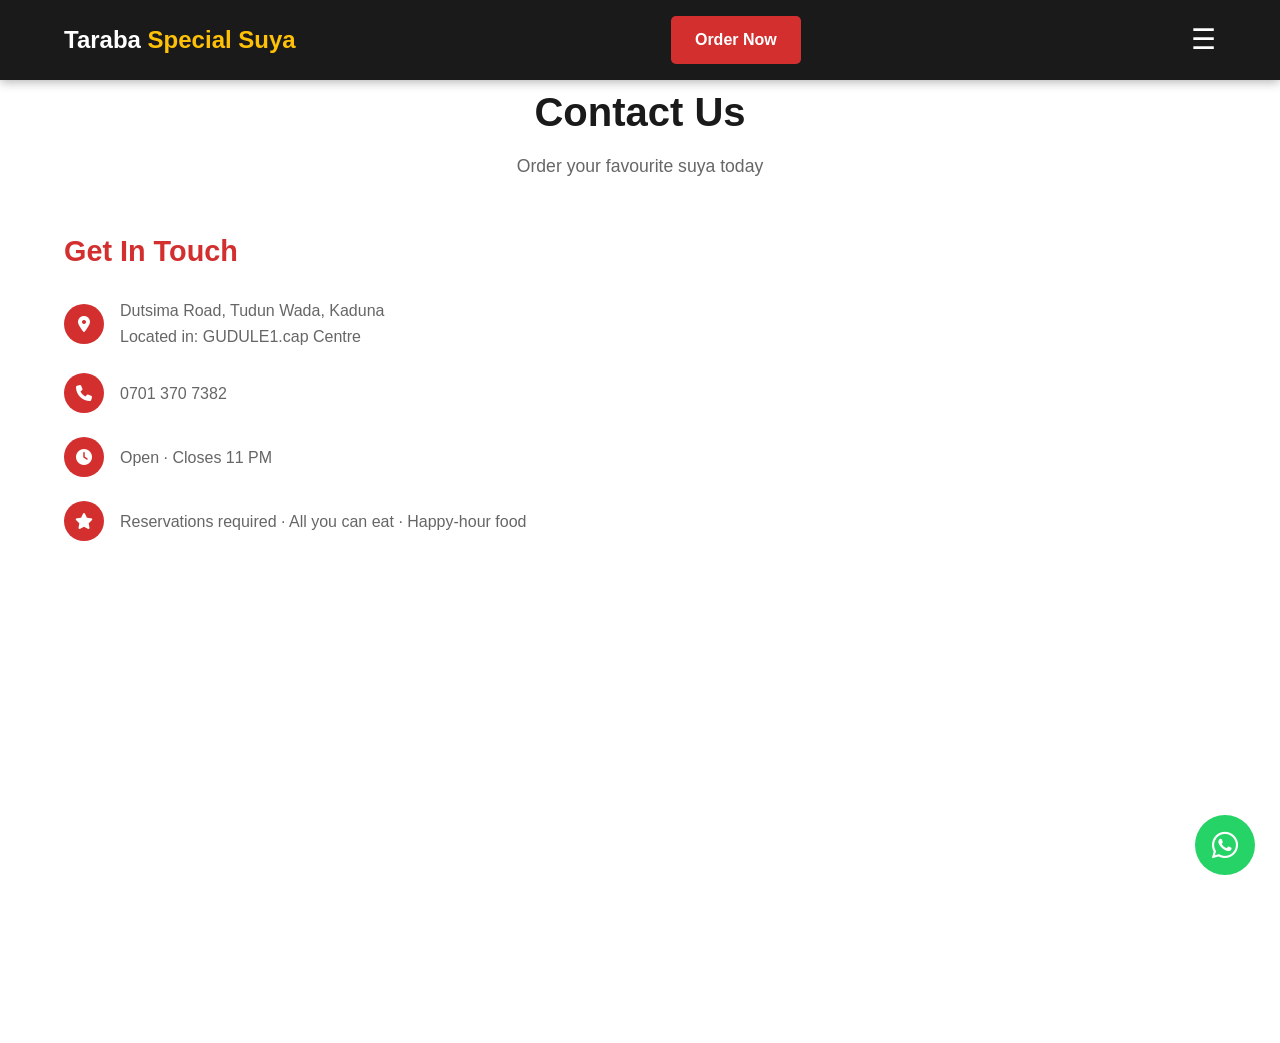
<file: contact.html>
<!DOCTYPE html>
<html lang="en">
<head>
<title>Contact - Taraba Special Suya</title>

<meta charset="UTF-8">
<meta name="viewport" content="width=device-width, initial-scale=1.0">
<link rel="stylesheet" href="./style.css">
<link rel="stylesheet" href="https://cdnjs.cloudflare.com/ajax/libs/font-awesome/6.4.0/css/all.min.css">

</head>
<body>

<nav>

<a href="index.html" class="logo">
Taraba <span>Special Suya</span>
</a>

<a href="order.html" class="cta-btn">
Order Now
</a>
  
<div class="menu-icon" onclick="openMenu()">
☰
</div>

</nav>

<div class="mobile-menu" id="mobileMenu">

<span onclick="closeMenu()" class="close-menu">✕</span>

<a href="index.html">Home</a>
<a href="menu.html">Menu</a>
<a href="order.html">Order</a>
<a href="gallery.html">Gallery</a>
<a href="contact.html">Contact</a>
<a href="signup.html">Signup</a>
<a href="login.html">Login</a>
<a href="profile.html">Profile</a>
<a href="my-orders.html">My Orders</a>
</div>


<section class="section contact">
<div class="section-title">
<h2>Contact Us</h2>
<p>Order your favourite suya today</p>
</div>

<div class="contact-container">

<div class="contact-info">
<h3>Get In Touch</h3>

<div class="info-item">
<i class="fas fa-map-marker-alt"></i>
<p>Dutsima Road, Tudun Wada, Kaduna<br>Located in: GUDULE1.cap Centre</p>
</div>

<div class="info-item">
<i class="fas fa-phone"></i>
<p>0701 370 7382</p>
</div>

<div class="info-item">
<i class="fas fa-clock"></i>
<p>Open · Closes 11 PM</p>
</div>

<div class="info-item">
<i class="fas fa-star"></i>
<p>Reservations required · All you can eat · Happy-hour food</p>
</div>

</div>
</div>

<div style="margin-top:40px;border-radius:12px;overflow:hidden;">
<iframe src="https://www.google.com/maps?q=Dutsima%20Road%20Tudun%20Wada%20Kaduna&output=embed"
width="100%" height="350" style="border:0;" loading="lazy"></iframe>
</div>

</section>

<a href="https://wa.me/2347013707382"
style="position:fixed;width:60px;height:60px;bottom:25px;right:25px;background:#25D366;color:white;border-radius:50%;display:flex;align-items:center;justify-content:center;font-size:30px;text-decoration:none;">
<i class="fab fa-whatsapp"></i>
</a>

  <script>

function openMenu(){
document.getElementById("mobileMenu").style.right = "0";
}

function closeMenu(){
document.getElementById("mobileMenu").style.right = "-260px";
}

</script>

</body>
</html>
</file>
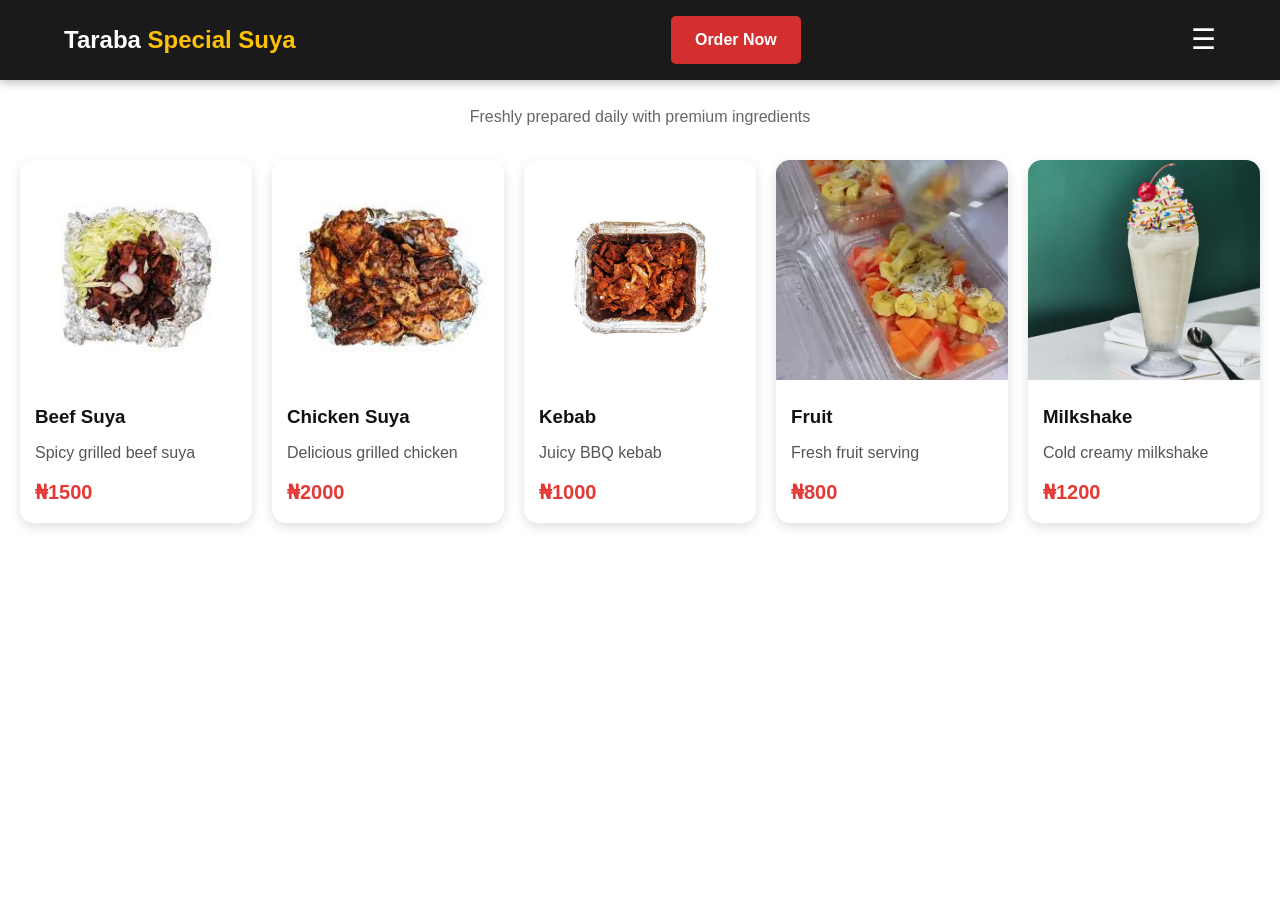
<file: menu.html>
<!DOCTYPE html>
<html>
<head>
  <title>Menu</title>
  <meta name="viewport" content="width=device-width, initial-scale=1.0">
  <link rel="stylesheet" href="style.css">
</head>
<body>

<nav>
  <a href="index.html" class="logo">
    Taraba <span>Special Suya</span>
  </a>

  <a href="order.html" class="cta-btn">Order Now</a>

  <div class="menu-icon" onclick="openMenu()">☰</div>
</nav>

<div class="mobile-menu" id="mobileMenu">
  <span onclick="closeMenu()" class="close-menu">✕</span>

  <a href="index.html">Home</a>
  <a href="menu.html">Menu</a>
  <a href="order.html">Order</a>
  <a href="my-orders.html">My Orders</a>
  <a href="gallery.html">Gallery</a>
  <a href="contact.html">Contact</a>
  <a href="signup.html">Signup</a>
  <a href="login.html">Login</a>
  <a href="profile.html">Profile</a>
</div>

<section class="menu-page">
  <h2>Our Menu</h2>
  <p class="menu-subtitle">Freshly prepared daily with premium ingredients</p>

  <div class="menu-grid">

    <a href="order.html?food=Beef%20Suya&qty=1" class="menu-card">
      <img src="beef suya.jpg" alt="Beef Suya">
      <div class="menu-card-content">
        <h3>Beef Suya</h3>
        <p>Spicy grilled beef suya</p>
        <span>₦1500</span>
      </div>
    </a>

    <a href="order.html?food=Chicken%20Suya&qty=1" class="menu-card">
      <img src="chiken suya.jpg" alt="Chicken Suya">
      <div class="menu-card-content">
        <h3>Chicken Suya</h3>
        <p>Delicious grilled chicken</p>
        <span>₦2000</span>
      </div>
    </a>

    <a href="order.html?food=Kebab&qty=1" class="menu-card">
      <img src="Kebab.jpg" alt="Kebab">
      <div class="menu-card-content">
        <h3>Kebab</h3>
        <p>Juicy BBQ kebab</p>
        <span>₦1000</span>
      </div>
    </a>

    <a href="order.html?food=Fruit&qty=1" class="menu-card">
      <img src="fruite.jpg" alt="Fruit">
      <div class="menu-card-content">
        <h3>Fruit</h3>
        <p>Fresh fruit serving</p>
        <span>₦800</span>
      </div>
    </a>

    <a href="order.html?food=Milkshake&qty=1" class="menu-card">
      <img src="milkshake.jpg" alt="Milkshake">
      <div class="menu-card-content">
        <h3>Milkshake</h3>
        <p>Cold creamy milkshake</p>
        <span>₦1200</span>
      </div>
    </a>

  </div>
</section>

<script>
function openMenu() {
  document.getElementById("mobileMenu").style.right = "0";
}

function closeMenu() {
  document.getElementById("mobileMenu").style.right = "-260px";
}
</script>

</body>
</html>
</file>
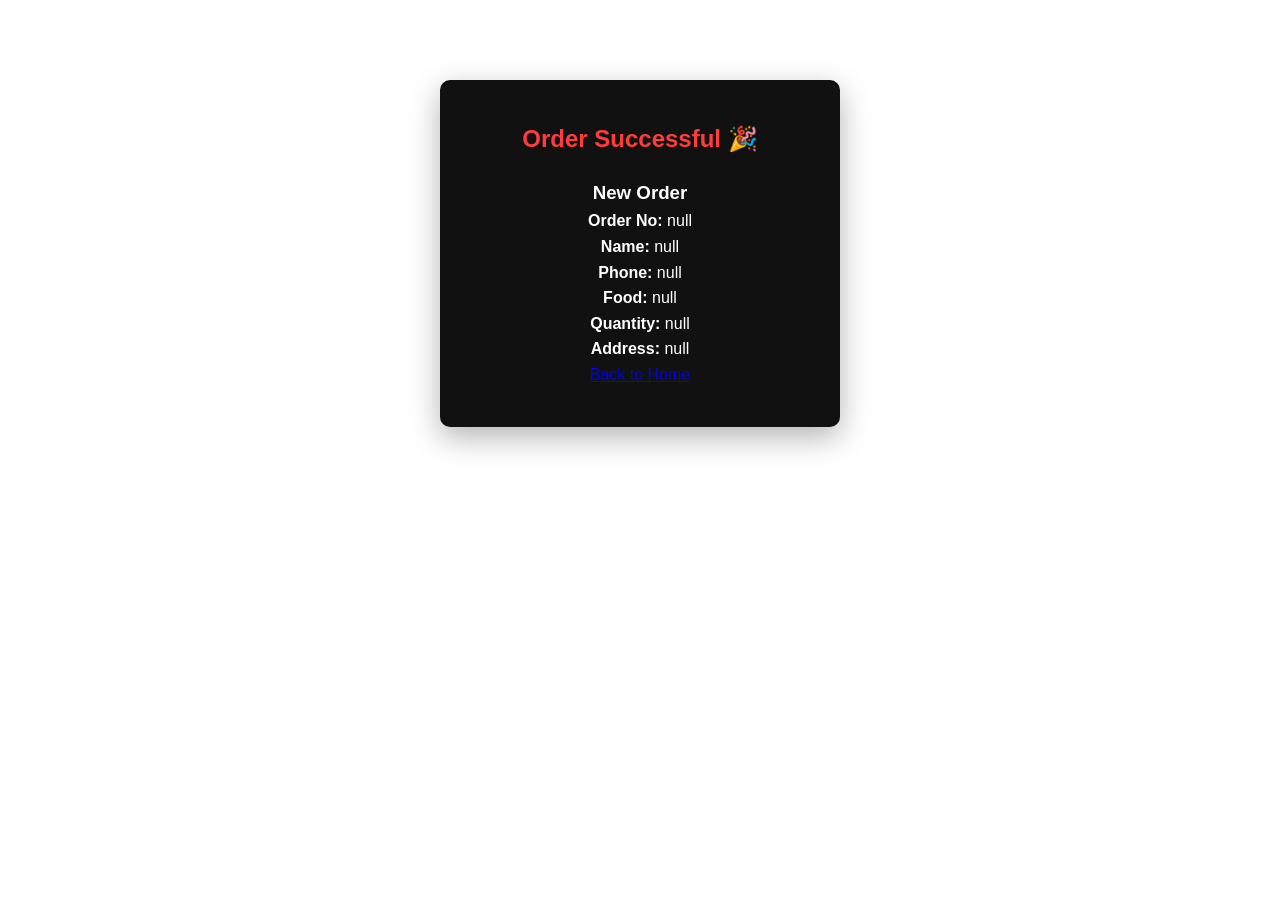
<file: order-success.html>
<!DOCTYPE html>
<html>
<head>
<title>Order Receipt</title>
<link rel="stylesheet" href="style.css">
</head>

<body>

<div class="form-container">

<h2>Order Successful 🎉</h2>

<div id="receipt"></div>

<a href="index.html">Back to Home</a>

</div>

<script>

let orderNo = localStorage.getItem("order_no")
let name = localStorage.getItem("name")
let phone = localStorage.getItem("phone")
let food = localStorage.getItem("food")
let quantity = localStorage.getItem("quantity")
let address = localStorage.getItem("address")

document.getElementById("receipt").innerHTML = `

<h3>New Order</h3>

<p><strong>Order No:</strong> ${orderNo}</p>
<p><strong>Name:</strong> ${name}</p>
<p><strong>Phone:</strong> ${phone}</p>
<p><strong>Food:</strong> ${food}</p>
<p><strong>Quantity:</strong> ${quantity}</p>
<p><strong>Address:</strong> ${address}</p>

`

</script>

</body>
</html>
</file>
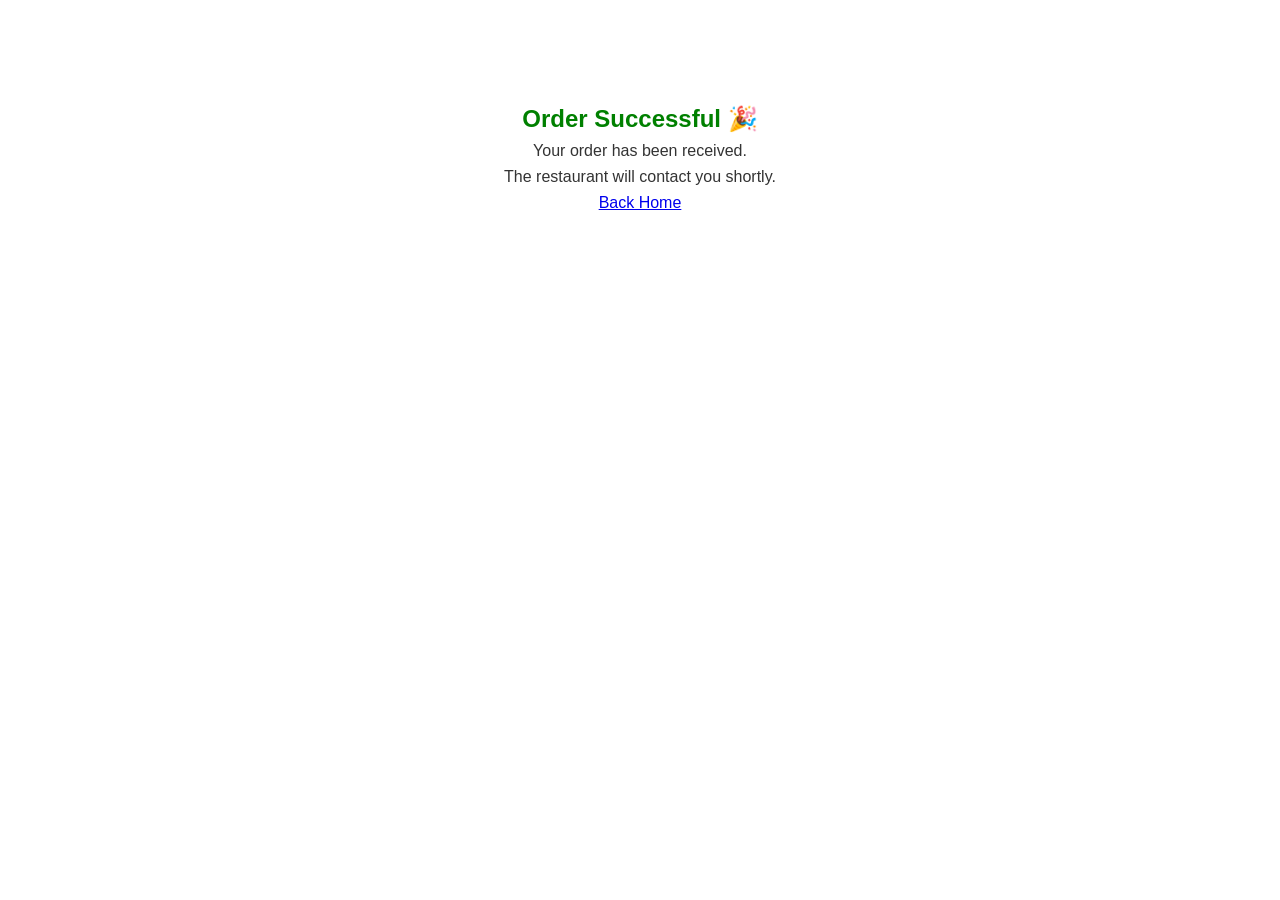
<file: success.html>
<!DOCTYPE html>
<html>

<head>
<title>Order Successful</title>
<link rel="stylesheet" href="style.css">
</head>

<body>

<div class="success">

<h2>Order Successful 🎉</h2>

<p>Your order has been received.</p>

<p>The restaurant will contact you shortly.</p>

<a href="index.html">Back Home</a>

</div>

</body>

</html>
</file>
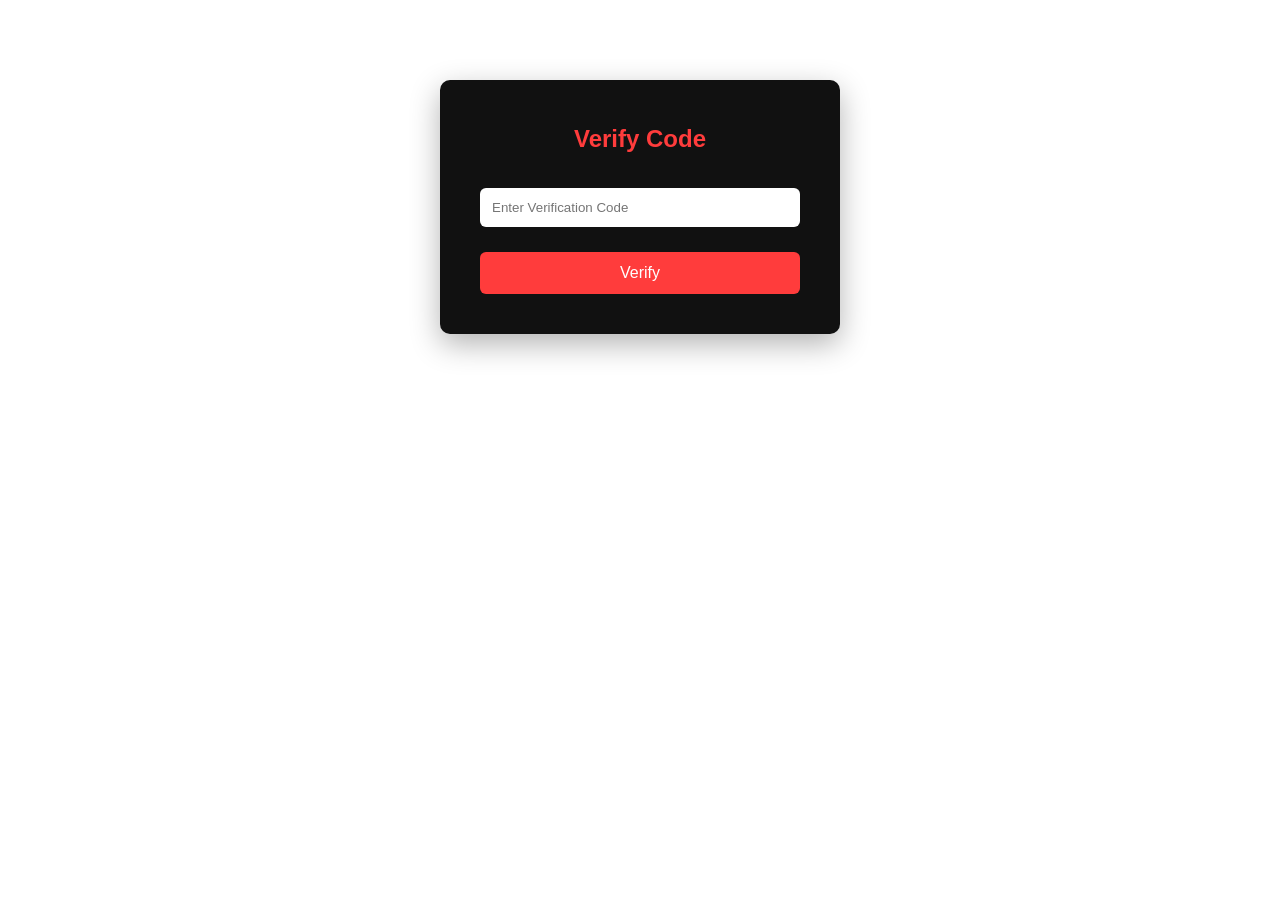
<file: verify.html>
<!DOCTYPE html>
<html>

<head>
<title>Verify Code</title>
<link rel="stylesheet" href="style.css">
</head>

<body>

<div class="form-container">

<h2>Verify Code</h2>

<input type="text" id="code" placeholder="Enter Verification Code">

<button onclick="verify()">Verify</button>

</div>

</body>

</html>
</file>
<file: style.css>
:root {
            --primary: #d32f2f;
            --secondary: #ff5722;
            --accent: #ffc107;
            --dark: #1a1a1a;
            --light: #fff5f5;
            --white: #ffffff;
            --gray: #666;
        }

        * { margin: 0; padding: 0; box-sizing: border-box; font-family: 'Segoe UI', Tahoma, Geneva, Verdana, sans-serif; }
        html { scroll-behavior: smooth; }
        body { line-height: 1.6; color: #333; }

        nav {
            background: var(--dark);
            padding: 1rem 5%;
            display: flex;
            justify-content: space-between;
            align-items: center;
            position: fixed;
            width: 100%;
            top: 0;
            z-index: 1000;
            box-shadow: 0 2px 10px rgba(0,0,0,0.3);
        }

        .logo { color: var(--white); font-size: 1.5rem; font-weight: bold; text-decoration: none; }
        .logo span { color: var(--accent); }

        .nav-links { display: flex; gap: 2rem; list-style: none; }
        .nav-links a { color: var(--white); text-decoration: none; font-weight: 500; transition: 0.3s; }
        .nav-links a:hover { color: var(--accent); }

        .cta-btn { background: var(--primary); color: var(--white); padding: 0.7rem 1.5rem; border-radius: 5px; text-decoration: none; font-weight: bold; transition: 0.3s; }
        .cta-btn:hover { background: var(--secondary); transform: scale(1.05); }

        .menu-toggle { display: none; color: var(--white); font-size: 1.5rem; cursor: pointer; }

        .hero {
            height: 100vh;
            background: linear-gradient(rgba(0,0,0,0.7), rgba(0,0,0,0.7)), url('https://images.unsplash.com/photo-1529692236671-f1f6cf9683ba?w=1920') center/cover;
            display: flex;
            align-items: center;
            justify-content: center;
            text-align: center;
            padding: 0 5%;
            margin-top: 60px;
        }

        .hero-content h1 { font-size: 3.5rem; color: var(--white); margin-bottom: 1rem; text-shadow: 2px 2px 4px rgba(0,0,0,0.5); }
        .hero-content h1 span { color: var(--accent); }
        .hero-content p { font-size: 1.3rem; color: #ddd; margin-bottom: 2rem; }

        .hero-buttons { display: flex; gap: 1rem; justify-content: center; flex-wrap: wrap; }

        .btn-primary { background: var(--primary); color: var(--white); padding: 1rem 2rem; border: none; border-radius: 5px; font-size: 1rem; font-weight: bold; cursor: pointer; transition: 0.3s; text-decoration: none; }
        .btn-primary:hover { background: var(--secondary); transform: translateY(-3px); }

        .btn-secondary { background: transparent; color: var(--white); padding: 1rem 2rem; border: 2px solid var(--white); border-radius: 5px; font-size: 1rem; font-weight: bold; cursor: pointer; transition: 0.3s; text-decoration: none; }
        .btn-secondary:hover { background: var(--white); color: var(--dark); }

        .features-bar { background: var(--accent); padding: 1.5rem 5%; display: flex; justify-content: space-around; flex-wrap: wrap; gap: 1rem; }
        .feature-item { display: flex; align-items: center; gap: 0.5rem; color: var(--dark); font-weight: 600; }
        .feature-item i { font-size: 1.5rem; color: var(--primary); }

        .section { padding: 5rem 5%; }
        .section-title { text-align: center; margin-bottom: 3rem; }
        .section-title h2 { font-size: 2.5rem; color: var(--dark); margin-bottom: 0.5rem; }
        .section-title p { color: var(--gray); font-size: 1.1rem; }

        .about { background: var(--light); }
        .about-content { display: grid; grid-template-columns: 1fr 1fr; gap: 3rem; align-items: center; }
        .about-text h3 { font-size: 1.8rem; color: var(--primary); margin-bottom: 1rem; }
        .about-text p { margin-bottom: 1rem; color: var(--gray); }

        .about-stats { display: grid; grid-template-columns: repeat(2, 1fr); gap: 1.5rem; margin-top: 2rem; }
        .stat-box { background: var(--white); padding: 1.5rem; border-radius: 10px; text-align: center; box-shadow: 0 5px 15px rgba(0,0,0,0.1); }
        .stat-box h4 { font-size: 2rem; color: var(--primary); }
        .stat-box p { color: var(--gray); font-size: 0.9rem; }

        .about-image img { width: 100%; border-radius: 15px; box-shadow: 0 10px 30px rgba(0,0,0,0.2); }

        /* MENU STYLES */
        .menu { background: var(--white); }
        .menu-grid { display: grid; grid-template-columns: repeat(auto-fit, minmax(280px, 1fr)); gap: 2rem; }

        .menu-item { background: var(--white); border-radius: 15px; overflow: hidden; box-shadow: 0 5px 20px rgba(0,0,0,0.1); transition: 0.3s; border: 1px solid #eee; }
        .menu-item:hover { transform: translateY(-10px); box-shadow: 0 15px 30px rgba(0,0,0,0.2); }
        
        .menu-image { height: 160px; background: linear-gradient(135deg, #ff6b35, #d32f2f); display: flex; align-items: center; justify-content: center; position: relative; }
        .menu-image i { font-size: 3.5rem; color: rgba(255,255,255,0.3); }
        .menu-badge { position: absolute; top: 10px; right: 10px; background: var(--accent); color: var(--dark); padding: 0.3rem 0.8rem; border-radius: 20px; font-size: 0.75rem; font-weight: bold; }
        
        .menu-content { padding: 1.5rem; }
        .menu-content h3 { color: var(--dark); margin-bottom: 0.5rem; font-size: 1.2rem; }
        .menu-content p { color: var(--gray); font-size: 0.9rem; margin-bottom: 1rem; }
        
        .menu-price { display: flex; justify-content: space-between; align-items: center; }
        .price { font-size: 1.4rem; font-weight: bold; color: var(--primary); }
        .order-btn { background: var(--accent); color: var(--dark); border: none; padding: 0.6rem 1.2rem; border-radius: 5px; cursor: pointer; font-weight: bold; transition: 0.3s; }
        .order-btn:hover { background: var(--primary); color: var(--white); }

        .services { background: var(--dark); color: var(--white); }
        .services .section-title h2 { color: var(--white); }
        .services .section-title p { color: #aaa; }
        .services-grid { display: grid; grid-template-columns: repeat(auto-fit, minmax(250px, 1fr)); gap: 2rem; }

        .service-card { background: #2a2a2a; padding: 2rem; border-radius: 15px; text-align: center; transition: 0.3s; }
        .service-card:hover { background: var(--primary); transform: translateY(-5px); }
        .service-card i { font-size: 3rem; color: var(--accent); margin-bottom: 1rem; }
        .service-card h3 { margin-bottom: 1rem; }
        .service-card p { color: #aaa; font-size: 0.9rem; }

        .reviews { background: var(--light); }
        .reviews-grid { display: grid; grid-template-columns: repeat(auto-fit, minmax(300px, 1fr)); gap: 2rem; }

        .review-card { background: var(--white); padding: 2rem; border-radius: 15px; box-shadow: 0 5px 20px rgba(0,0,0,0.1); }
        .review-header { display: flex; align-items: center; gap: 1rem; margin-bottom: 1rem; }
        .review-avatar { width: 50px; height: 50px; background: var(--primary); border-radius: 50%; display: flex; align-items: center; justify-content: center; color: var(--white); font-weight: bold; font-size: 1.2rem; }
        .review-info h4 { color: var(--dark); }
        .review-stars { color: var(--accent); }
        .review-text { color: var(--gray); font-style: italic; }

        .contact { background: var(--white); }
        .contact-container { display: grid; grid-template-columns: 1fr 1fr; gap: 3rem; }
        .contact-info h3 { color: var(--primary); margin-bottom: 1.5rem; font-size: 1.8rem; }
        .info-item { display: flex; align-items: center; gap: 1rem; margin-bottom: 1.5rem; }
        .info-item i { width: 40px; height: 40px; background: var(--primary); color: var(--white); border-radius: 50%; display: flex; align-items: center; justify-content: center; }
        .info-item p { color: var(--gray); }
        .social-links { display: flex; gap: 1rem; margin-top: 2rem; }
        .social-links a { width: 45px; height: 45px; background: var(--dark); color: var(--white); border-radius: 50%; display: flex; align-items: center; justify-content: center; text-decoration: none; transition: 0.3s; }
        .social-links a:hover { background: var(--primary); transform: scale(1.1); }

        .contact-form { background: var(--light); padding: 2rem; border-radius: 15px; }
        .contact-form h3 { margin-bottom: 1.5rem; color: var(--dark); }
        .form-group { margin-bottom: 1rem; }
        .form-group label { display: block; margin-bottom: 0.5rem; color: var(--dark); font-weight: 500; }
        .form-group input, .form-group textarea, .form-group select { width: 100%; padding: 0.8rem; border: 1px solid #ddd; border-radius: 5px; font-size: 1rem; }
        .form-group textarea { resize: vertical; min-height: 120px; }

        .map { height: 300px; background: #eee; display: flex; align-items: center; justify-content: center; flex-direction: column; }
        .map i { font-size: 3rem; color: var(--primary); margin-bottom: 0.5rem; }
        .map p { color: var(--gray); }

        footer { background: var(--dark); color: var(--white); padding: 3rem 5% 1rem; }
        .footer-content { display: grid; grid-template-columns: repeat(auto-fit, minmax(250px, 1fr)); gap: 2rem; margin-bottom: 2rem; }
        .footer-section h3 { color: var(--accent); margin-bottom: 1rem; }
        .footer-section p { color: #aaa; margin-bottom: 0.5rem; }
        .footer-bottom { text-align: center; padding-top: 2rem; border-top: 1px solid #333; color: #aaa; }

        @media (max-width: 768px) {

.nav-links {
display: flex;
flex-direction: column;
gap: 10px;
background: #111;
padding: 15px;
}

.menu-toggle { display: block; }

.hero-content h1 { font-size: 2.5rem; }

.about-content, .contact-container { 
grid-template-columns: 1fr; 
}

.features-bar { 
flex-direction: column; 
align-items: center; 
}

}
        }
.whatsapp-float{
position: fixed;
bottom: 20px;
right: 20px;
background: #25D366;
color: white;
padding: 14px 20px;
border-radius: 30px;
font-size: 14px;
text-decoration: none;
font-weight: bold;
box-shadow: 0 4px 10px rgba(0,0,0,0.3);
}

.gallery{
display:grid;
grid-template-columns:repeat(auto-fit,minmax(200px,1fr));
gap:15px;
padding:20px;
}

.gallery img{
width:100%;
border-radius:10px;
}

.menu-icon{
font-size:28px;
color:white;
cursor:pointer;
margin-left:15px;
}

.mobile-menu{
position:fixed;
top:0;
right:-260px;
width:260px;
height:100%;
background:#111;
display:flex;
flex-direction:column;
padding:40px 20px;
transition:0.3s;
z-index:1000;
}

.mobile-menu a{
color:white;
text-decoration:none;
font-size:18px;
margin:15px 0;
}

.mobile-menu a:hover{
color:#ffb400;
}

.close-menu{
color:white;
font-size:26px;
cursor:pointer;
margin-bottom:20px;
}

.gallery{
display:grid;
grid-template-columns:repeat(auto-fit,minmax(220px,1fr));
gap:20px;
padding:40px;
}

.gallery img{
width:100%;
border-radius:10px;
transition:0.3s;
}

.gallery img:hover{
transform:scale(1.05);
}

.order-section{
max-width:500px;
margin:80px auto;
background:#111;
padding:30px;
border-radius:10px;
color:white;
}

.order-section h2{
text-align:center;
margin-bottom:20px;
}

.order-section input,
.order-section select{
width:100%;
padding:10px;
margin:10px 0;
border:none;
border-radius:5px;
}

.order-section button{
width:100%;
padding:12px;
background:#ff3c3c;
border:none;
color:white;
font-size:16px;
border-radius:6px;
cursor:pointer;
}

.order-section{
max-width:500px;
margin:80px auto;
background:#111;
padding:30px;
border-radius:10px;
color:white;
}

.order-section h2{
text-align:center;
margin-bottom:20px;
}

.order-section input,
.order-section select{
width:100%;
padding:10px;
margin:10px 0;
border:none;
border-radius:5px;
}

.order-section button{
width:100%;
padding:12px;
background:#ff3c3c;
border:none;
color:white;
font-size:16px;
border-radius:6px;
cursor:pointer;
}

.order-section button:hover{
background:#ff6a00;
}

.success{
text-align:center;
padding:100px;
}

.success h2{
color:green;
}

/* Admin / Staff Forms */

.form-container{
width:90%;
max-width:400px;
margin:80px auto;
background:#111;
padding:40px;
border-radius:10px;
text-align:center;
color:white;
box-shadow:0 10px 30px rgba(0,0,0,0.3);
}

.form-container h2{
margin-bottom:20px;
color:#ff3c3c;
}

.form-container input{
width:100%;
padding:12px;
margin:10px 0;
border:none;
border-radius:6px;
outline:none;
}

.form-container button{
width:100%;
padding:12px;
margin-top:15px;
background:#ff3c3c;
color:white;
border:none;
border-radius:6px;
cursor:pointer;
font-size:16px;
}

.form-container button:hover{
background:#e22e2e;
}

.form-link{
margin-top:15px;
display:block;
color:#aaa;
font-size:14px;
}

/* DASHBOARD STYLE */

.dashboard{
max-width:1100px;
margin:auto;
padding:40px 20px;
}

.dashboard h1{
text-align:center;
margin-bottom:30px;
color:#111;
}

.dashboard button{
background:#ff6600;
color:white;
border:none;
padding:10px 20px;
border-radius:6px;
cursor:pointer;
margin-bottom:30px;
}

#orders-container{
display:grid;
grid-template-columns:repeat(auto-fit,minmax(250px,1fr));
gap:20px;
}

.order-card{
background:white;
border-radius:10px;
padding:20px;
box-shadow:0 4px 15px rgba(0,0,0,0.1);
transition:0.3s;
}

.order-card:hover{
transform:translateY(-5px);
}

.order-card h3{
margin-bottom:10px;
color:#ff6600;
}

.order-card p{
margin:5px 0;
color:#444;
font-size:14px;
}

.order-card{

background:white;
padding:20px;
margin:15px 0;
border-radius:10px;
box-shadow:0 5px 10px rgba(0,0,0,0.1);

}

.dashboard-title{

text-align:center;
margin-top:20px;
font-size:28px;

}

.status-btn{

padding:8px 12px;
border:none;
border-radius:6px;
cursor:pointer;
margin-right:10px;

}

.preparing{

background:orange;
color:white;

}

.delivered{

background:green;
color:white;

}

/* My Orders Page */

.orders-container{
max-width:600px;
margin:40px auto;
padding:20px;
}

.orders-container h2{
text-align:center;
margin-bottom:20px;
}

.orders-container input{
width:100%;
padding:12px;
margin-bottom:10px;
border-radius:6px;
border:1px solid #ccc;
}

.orders-container button{
width:100%;
padding:12px;
background:#e63946;
color:white;
border:none;
border-radius:6px;
cursor:pointer;
font-size:16px;
}

.orders-container button:hover{
background:#c1121f;
}

.order-card{
background:white;
padding:15px;
margin-top:15px;
border-radius:8px;
box-shadow:0 4px 8px rgba(0,0,0,0.1);
}

.order-card h3{
margin-bottom:10px;
color:#e63946;
}

/* PROFILE PAGE */

.profile-section{
display: flex;
justify-content: center;
align-items: center;
height: 80vh;
background: #f5f5f5;
}

.profile-card{
background: white;
padding: 30px;
border-radius: 15px;
text-align: center;
box-shadow: 0 5px 20px rgba(0,0,0,0.1);
width: 320px;
}

.profile-img{
width: 120px;
height: 120px;
border-radius: 50%;
object-fit: cover;
margin-bottom: 15px;
border: 3px solid #ff6600;
}

.profile-card h2{
font-size: 16px;
margin-bottom: 10px;
color: #333;
}

.profile-card input{
width: 100%;
padding: 10px;
margin: 5px 0;
border-radius: 8px;
border: 1px solid #ddd;
}

.profile-card button{
margin-top: 10px;
width: 100%;
padding: 10px;
border: none;
border-radius: 8px;
cursor: pointer;
}

.save-btn{
background: #28a745;
color: white;
}

.logout-btn{
background: #ff6600;
color: white;
}

.profile-card button:hover{
opacity: 0.9;
}

/* MY ORDERS */

.orders-section{
padding:20px;
}

.order-card{
background:white;
padding:15px;
margin:10px 0;
border-radius:10px;
box-shadow:0 3px 10px rgba(0,0,0,0.1);
}

/* ADMIN DASHBOARD */

.orders-section{
padding:20px;
}

.order-card{
background:white;
padding:15px;
margin:10px 0;
border-radius:10px;
box-shadow:0 3px 10px rgba(0,0,0,0.1);
}

.order-card button{
margin-top:10px;
padding:8px 12px;
background:#28a745;
color:white;
border:none;
border-radius:5px;
cursor:pointer;
}

.order-card button:disabled{
background:gray;
cursor:not-allowed;
}

.dashboard-section {
  padding: 20px;
}

.dashboard-section h2 {
  margin-bottom: 20px;
  text-align: center;
}

.dashboard-summary {
  display: grid;
  grid-template-columns: repeat(auto-fit, minmax(180px, 1fr));
  gap: 15px;
  margin-bottom: 20px;
}

.summary-card {
  background: #111;
  color: white;
  padding: 20px;
  border-radius: 12px;
  text-align: center;
  box-shadow: 0 4px 12px rgba(0,0,0,0.2);
}

.summary-card h3 {
  font-size: 28px;
  margin-bottom: 8px;
  color: #ff3b3b;
}

.dashboard-tools {
  display: grid;
  grid-template-columns: 1fr 180px 180px;
  gap: 10px;
  margin-bottom: 20px;
}

.dashboard-tools input,
.dashboard-tools select {
  padding: 12px;
  border-radius: 8px;
  border: 1px solid #ccc;
}

.admin-order-card {
  background: white;
  padding: 18px;
  margin-bottom: 15px;
  border-radius: 12px;
  box-shadow: 0 3px 10px rgba(0,0,0,0.1);
}

.order-top {
  display: flex;
  justify-content: space-between;
  align-items: center;
  margin-bottom: 10px;
}

.order-top h3 {
  color: #e53935;
}

.status-new,
.status-ready,
.payment-paid,
.payment-pending {
  padding: 6px 10px;
  border-radius: 20px;
  font-size: 13px;
  font-weight: bold;
}

.status-new {
  background: #fff3cd;
  color: #856404;
}

.status-ready {
  background: #d4edda;
  color: #155724;
}

.payment-paid {
  color: green;
  font-weight: bold;
}

.payment-pending {
  color: orange;
  font-weight: bold;
}

.order-actions {
  margin-top: 15px;
  display: flex;
  gap: 10px;
  flex-wrap: wrap;
}

.order-actions button {
  background: #ff3b3b;
  color: white;
  border: none;
  padding: 10px 14px;
  border-radius: 8px;
  cursor: pointer;
}

.order-actions button:hover {
  opacity: 0.9;
}

@media (max-width: 768px) {
  .dashboard-tools {
    grid-template-columns: 1fr;
  }

  .order-top {
    flex-direction: column;
    align-items: flex-start;
    gap: 8px;
  }
}

.dashboard-section {
  padding: 20px;
}

.dashboard-section h2 {
  margin-bottom: 20px;
  text-align: center;
  color: #111;
}

.dashboard-summary {
  display: grid;
  grid-template-columns: repeat(auto-fit, minmax(180px, 1fr));
  gap: 15px;
  margin-bottom: 20px;
}

.summary-card {
  background: #111;
  color: white;
  padding: 20px;
  border-radius: 12px;
  text-align: center;
  box-shadow: 0 4px 12px rgba(0,0,0,0.2);
}

.summary-card h3 {
  font-size: 28px;
  margin-bottom: 8px;
  color: #ff3b3b;
}

.dashboard-tools {
  display: grid;
  grid-template-columns: 1fr 180px 180px;
  gap: 10px;
  margin-bottom: 20px;
}

.dashboard-tools input,
.dashboard-tools select {
  padding: 12px;
  border-radius: 8px;
  border: 1px solid #ccc;
  width: 100%;
}

.admin-order-card {
  background: white;
  padding: 18px;
  margin-bottom: 15px;
  border-radius: 12px;
  box-shadow: 0 3px 10px rgba(0,0,0,0.1);
}

.order-top {
  display: flex;
  justify-content: space-between;
  align-items: center;
  margin-bottom: 10px;
}

.order-top h3 {
  color: #e53935;
}

.status-new,
.status-ready,
.payment-paid,
.payment-pending {
  padding: 6px 10px;
  border-radius: 20px;
  font-size: 13px;
  font-weight: bold;
}

.status-new {
  background: #fff3cd;
  color: #856404;
}

.status-ready {
  background: #d4edda;
  color: #155724;
}

.payment-paid {
  color: green;
  font-weight: bold;
}

.payment-pending {
  color: orange;
  font-weight: bold;
}

.order-actions {
  margin-top: 15px;
  display: flex;
  gap: 10px;
  flex-wrap: wrap;
}

.order-actions button {
  background: #ff3b3b;
  color: white;
  border: none;
  padding: 10px 14px;
  border-radius: 8px;
  cursor: pointer;
}

.order-actions button:hover {
  opacity: 0.9;
}

@media (max-width: 768px) {
  .dashboard-tools {
    grid-template-columns: 1fr;
  }

  .order-top {
    flex-direction: column;
    align-items: flex-start;
    gap: 8px;
  }
}

.menu-page {
  padding: 30px 20px;
  text-align: center;
}

.menu-page h2 {
  font-size: 40px;
  margin-bottom: 10px;
}

.menu-subtitle {
  color: #666;
  margin-bottom: 30px;
}

.menu-grid {
  display: grid;
  grid-template-columns: repeat(auto-fit, minmax(230px, 1fr));
  gap: 20px;
}

.menu-card {
  display: block;
  text-decoration: none;
  color: inherit;
  background: #fff;
  border-radius: 14px;
  overflow: hidden;
  box-shadow: 0 4px 12px rgba(0,0,0,0.12);
  transition: 0.3s;
}

.menu-card:hover {
  transform: translateY(-5px);
}

.menu-card img {
  width: 100%;
  height: 220px;
  object-fit: cover;
}

.menu-card-content {
  padding: 15px;
  text-align: left;
}

.menu-card-content h3 {
  margin-bottom: 8px;
  color: #111;
}

.menu-card-content p {
  color: #555;
  margin-bottom: 10px;
}

.menu-card-content span {
  color: #e53935;
  font-weight: bold;
  font-size: 20px;
}

.order-section {
  padding: 40px 20px;
  display: flex;
  justify-content: center;
}

.order-box {
  width: 100%;
  max-width: 500px;
  background: #0b0b0b;
  padding: 30px;
  border-radius: 14px;
  color: white;
}

.order-box h2 {
  text-align: center;
  margin-bottom: 25px;
}

.order-box label {
  display: block;
  margin-bottom: 8px;
  margin-top: 15px;
}

.order-box input,
.order-box select {
  width: 100%;
  padding: 12px;
  border-radius: 8px;
  border: none;
  margin-bottom: 10px;
}

.order-box button {
  width: 100%;
  margin-top: 15px;
  padding: 14px;
  background: #ff3b3b;
  color: white;
  border: none;
  border-radius: 8px;
  font-size: 16px;
  cursor: pointer;
}

.order-box button:hover {
  opacity: 0.9;
}

.profile-page {
  padding: 40px 20px;
  min-height: 100vh;
  background: #f5f5f5;
}

.profile-wrapper {
  max-width: 950px;
  margin: 0 auto;
}

.profile-header-box {
  text-align: center;
  margin-bottom: 30px;
}

.profile-header-box h1 {
  font-size: 38px;
  color: #111;
  margin-bottom: 10px;
}

.profile-header-box p {
  color: #666;
  font-size: 16px;
}

.profile-card-pro {
  background: #fff;
  border-radius: 18px;
  box-shadow: 0 8px 25px rgba(0,0,0,0.08);
  padding: 30px;
  display: grid;
  grid-template-columns: 280px 1fr;
  gap: 30px;
  align-items: start;
}

.profile-image-area {
  text-align: center;
  border-right: 1px solid #eee;
  padding-right: 20px;
}

.profile-img-pro {
  width: 140px;
  height: 140px;
  border-radius: 50%;
  object-fit: cover;
  border: 4px solid #ffb300;
  display: block;
  margin: 0 auto 20px;
  background: #fafafa;
}

#imageUpload {
  display: none;
}

.upload-btn {
  display: inline-block;
  background: #111;
  color: white;
  padding: 10px 18px;
  border-radius: 8px;
  cursor: pointer;
  font-size: 14px;
}

.upload-btn:hover {
  opacity: 0.9;
}

.profile-email-box {
  background: #fff8e1;
  border-left: 5px solid #ffb300;
  padding: 15px;
  border-radius: 10px;
  margin-bottom: 20px;
}

.profile-email-box span {
  display: block;
  font-size: 13px;
  color: #777;
  margin-bottom: 6px;
}

.profile-email-box h2 {
  font-size: 20px;
  color: #111;
  word-break: break-word;
}

.input-group {
  margin-bottom: 18px;
}

.input-group label {
  display: block;
  margin-bottom: 8px;
  color: #222;
  font-weight: 600;
}

.input-group input {
  width: 100%;
  padding: 14px;
  border: 1px solid #ddd;
  border-radius: 10px;
  outline: none;
  font-size: 15px;
  background: #fafafa;
}

.input-group input:focus {
  border-color: #ff3b3b;
  background: #fff;
}

.profile-actions {
  display: flex;
  gap: 12px;
  flex-wrap: wrap;
  margin-top: 10px;
}

.save-btn-pro,
.logout-btn-pro {
  border: none;
  padding: 14px 20px;
  border-radius: 10px;
  font-size: 15px;
  cursor: pointer;
  font-weight: 600;
}

.save-btn-pro {
  background: #28a745;
  color: white;
}

.logout-btn-pro {
  background: #ff6f00;
  color: white;
}

.save-btn-pro:hover,
.logout-btn-pro:hover {
  opacity: 0.9;
}

@media (max-width: 768px) {
  .profile-card-pro {
    grid-template-columns: 1fr;
    padding: 20px;
  }

  .profile-image-area {
    border-right: none;
    border-bottom: 1px solid #eee;
    padding-right: 0;
    padding-bottom: 20px;
  }

  .profile-header-box h1 {
    font-size: 30px;
  }

  .profile-actions {
    flex-direction: column;
  }

  .save-btn-pro,
  .logout-btn-pro {
    width: 100%;
  }
}
</file>
